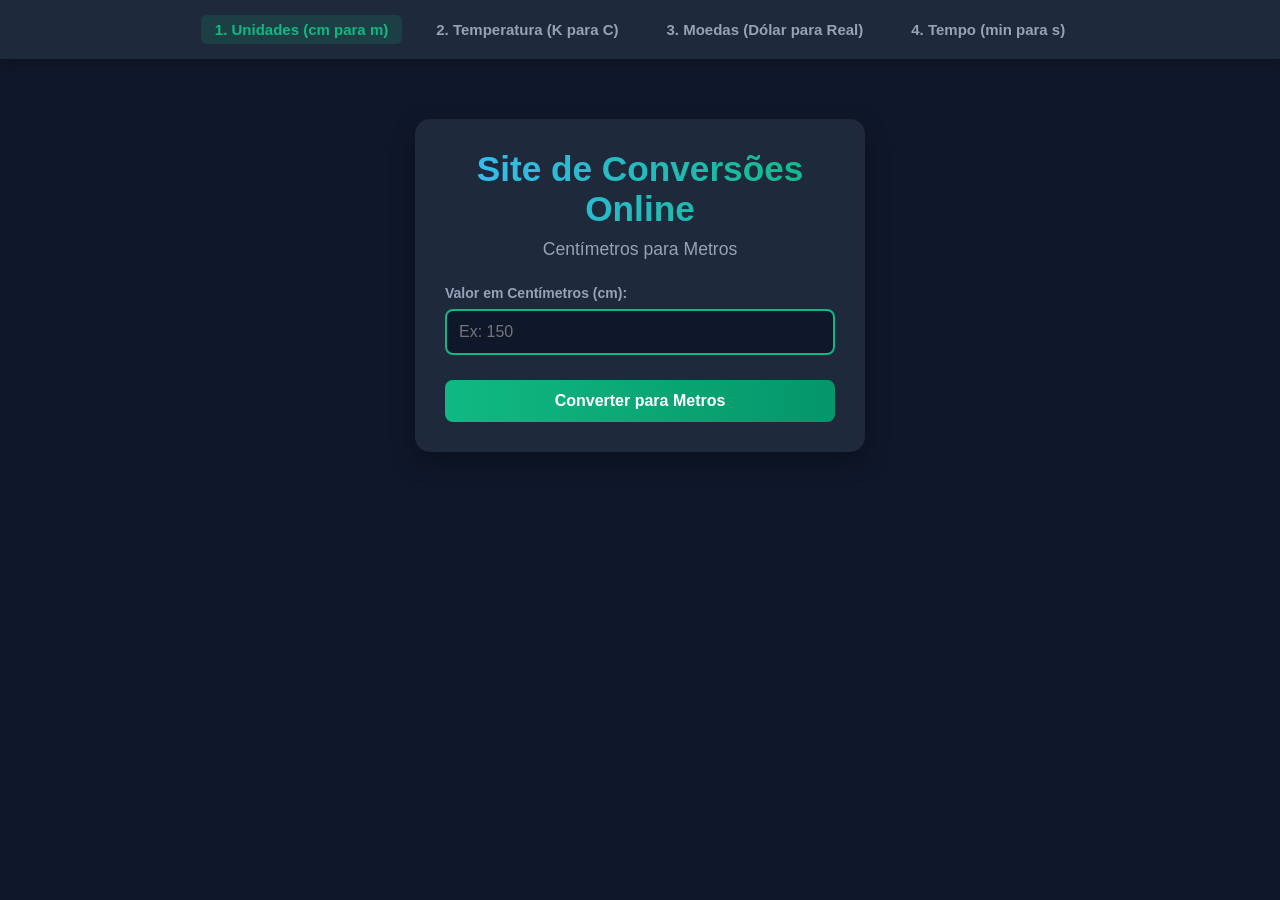
<file: index.html>
<!DOCTYPE html>
<html lang="pt-BR">
<head>
    <meta charset="UTF-8">
    <meta name="viewport" content="width=device-width, initial-scale=1.0">
    <title>Conversões Online - Centimetros para Metros - Unidades</title>
    <link rel="stylesheet" href="style.css">
</head>
<body>

    <nav class="nav-container">
        <a href="index.html" class="nav-link active">1. Unidades (cm para m)</a>
        <a href="segundapg.html" class="nav-link">2. Temperatura (K para C)</a>
        <a href="terceirapg.html" class="nav-link">3. Moedas (Dólar para Real)</a>
        <a href="quartapg.html" class="nav-link">4. Tempo (min para s)</a>
    </nav>

    <main class="container">
        <h1>Site de Conversões Online</h1>
        <p class="subtitle">Centímetros para Metros</p>
        
        <div class="input-group">
            <label for="cmInput">Valor em Centímetros (cm):</label>
            <input type="number" id="cmInput" placeholder="Ex: 150" step="any">
        </div>

        <button id="btnConverter">Converter para Metros</button>

        <div class="result-box" id="resultBox">
            <p>Resultado: <span id="resultadoText">0</span> m</p>
        </div>
    </main>

    <script src="script.js"></script>
</body>
</html>
</file>
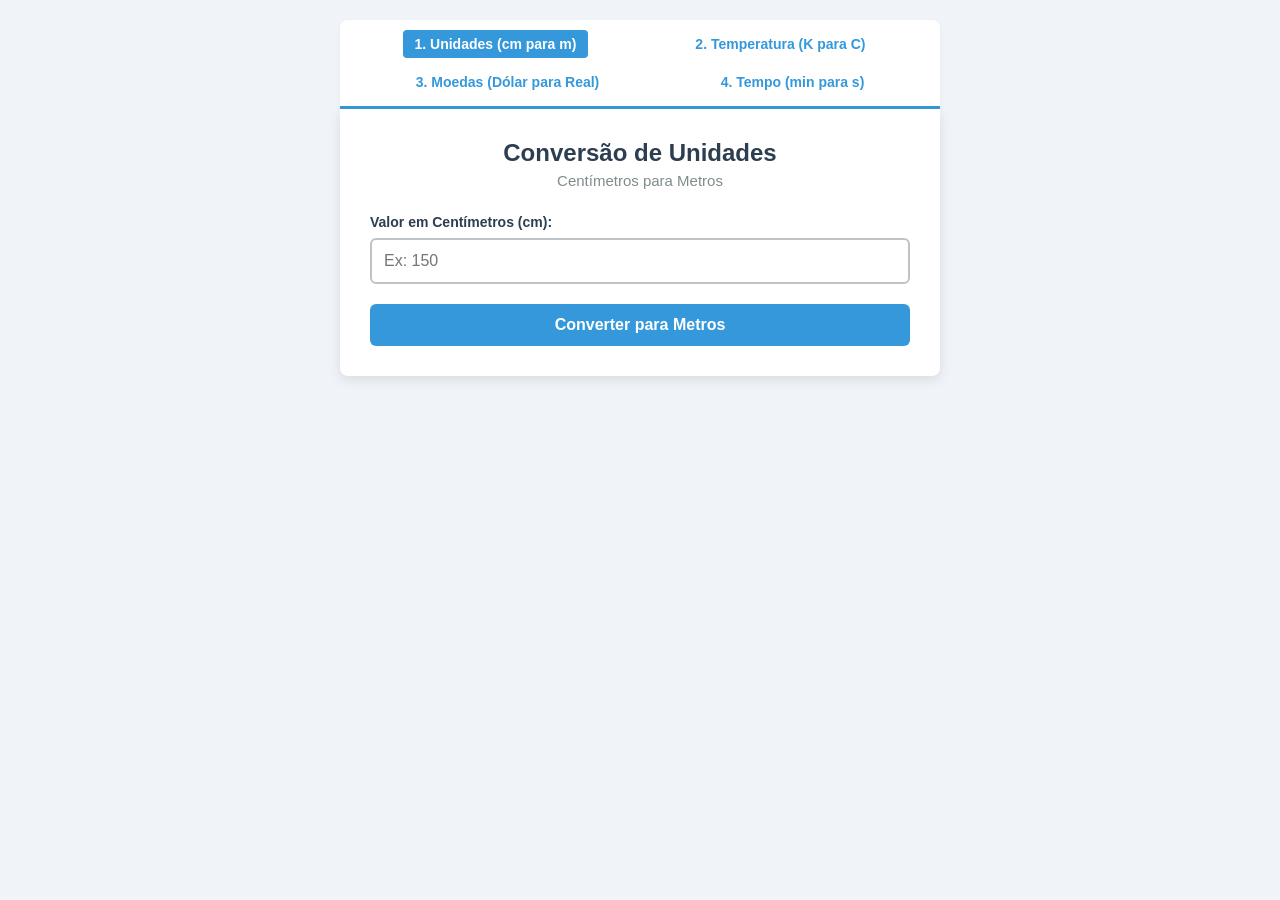
<file: .vscode/index.html>
<!DOCTYPE html>
<html lang="pt-BR">
<head>
    <meta charset="UTF-8">
    <meta name="viewport" content="width=device-width, initial-scale=1.0">
    <title>Site de Conversões Online - Unidades</title>
    <link rel="stylesheet" href="style.css">
</head>
<body>

    <nav class="nav-container">
        <a href="index.html" class="nav-link active">1. Unidades (cm para m)</a>
        <a href="segundapg.html" class="nav-link">2. Temperatura (K para C)</a>
        <a href="terceirapg.html" class="nav-link">3. Moedas (Dólar para Real)</a>
        <a href="quartapg.html" class="nav-link">4. Tempo (min para s)</a>
    </nav>

    <main class="container">
        <h1>Conversão de Unidades</h1>
        <p class="subtitle">Centímetros para Metros</p>
        
        <div class="input-group">
            <label for="cmInput">Valor em Centímetros (cm):</label>
            <input type="number" id="cmInput" placeholder="Ex: 150" step="any">
        </div>

        <button id="btnConverter">Converter para Metros</button>

        <div class="result-box" id="resultBox">
            <p>Resultado: <span id="resultadoText">0</span> m</p>
        </div>
    </main>

    <script src="script.js"></script>
</body>
</html>
</file>
<file: style.css>
/* ==========================================================================
   1. CONFIGURAÇÕES GERAIS E BODY
   ========================================================================== */
* {
    margin: 0;
    padding: 0;
    box-sizing: border-box;
    font-family: sans-serif;
}

body {
    background: #0f172a;
    color: #ffffff;
    min-height: 100vh;
    display: flex;
    flex-direction: column;
    align-items: center;
    /* Removido o padding do body que quebrava o menu de 100% */
}

/* ==========================================================================
   2. MENU DE NAVEGAÇÃO (Igualzinho à imagem image_dc29c4.png)
   ========================================================================== */
.nav-container {
    width: 100%; /* Força o menu a ocupar a tela inteira */
    background: #1e293b;
    padding: 15px 0; /* Padding vertical apenas */
    display: flex;
    justify-content: center;
    gap: 20px;
    flex-wrap: wrap;
    box-shadow: 0 4px 10px rgba(0, 0, 0, 0.2);
}

.nav-link {
    color: #94a3b8;
    text-decoration: none;
    font-weight: bold;
    padding: 6px 14px;
    border-radius: 6px;
    transition: 0.2s;
    font-size: 15px;
}

.nav-link:hover {
    color: #ffffff;
}

/* Estado ativo idêntico à foto */
.nav-link.active {
    background-color: rgba(16, 185, 129, 0.15); /* Fundo verde escuro bem sutil */
    color: #10b981;                             /* Texto verde destacado */
}

/* ==========================================================================
   3. CONTAINER DO CONVERSOR (Centralizado e flutuando na tela)
   ========================================================================== */
.container {
    background: #1e293b;
    border-radius: 15px; /* Totalmente arredondado */
    box-shadow: 0 10px 25px rgba(0, 0, 0, 0.3);
    padding: 30px;
    width: 90%;
    max-width: 450px; /* Tamanho exato do padrão */
    margin: 60px auto; /* Afasta do menu do topo e centraliza na tela */
    text-align: center;
}

h1 {
    font-size: 2.2rem;
    margin-bottom: 10px;
    background: linear-gradient(to right, #38bdf8, #10b981);
    -webkit-background-clip: text;
    background-clip: text;
    -webkit-text-fill-color: transparent;
}

.subtitle {
    font-size: 1.1rem;
    color: #94a3b8;
    margin-bottom: 25px;
}

/* ==========================================================================
   4. FORMULÁRIOS, INPUTS E BOTÕES
   ========================================================================== */
.input-group {
    margin-bottom: 25px;
    text-align: left; /* Alinha o label acima do input */
}

label {
    display: block;
    margin-bottom: 8px;
    color: #94a3b8;
    font-weight: 600;
    font-size: 14px;
}

input[type="number"] {
    width: 100%;
    padding: 12px;
    border: 2px solid #10b981;
    border-radius: 8px;
    background: #0f172a;
    color: white;
    font-size: 1rem;
    outline: none;
    transition: border-color 0.2s;
}

input[type="number"]:focus {
    border-color: #38bdf8;
}

button {
    width: 100%;
    padding: 12px 24px;
    border-radius: 8px;
    border: none;
    background: linear-gradient(to right, #10b981, #059669);
    color: white;
    font-weight: bold;
    cursor: pointer;
    transition: 0.2s;
    font-size: 16px;
}

button:hover {
    opacity: 0.9;
}

/* ==========================================================================
5. CAIXA DE RESULTADO
   ========================================================================== */
.result-box {
    margin-top: 25px;
    background: #0f172a;
    padding: 20px;
    border-radius: 10px;
    border-left: 4px solid #38bdf8;
    display: none; /* Controlado via JS */
    text-align: left;
}

.result-box p {
    color: #cbd5e1;
    font-size: 1.2rem;
}

.result-box span {
    color: #10b981;
    font-size: 1.4rem;
    font-weight: bold;
}
</file>
<file: .vscode/style.css>
/* Configurações Gerais */
* {
    margin: 0;
    padding: 0;
    box-sizing: border-box;
    font-family: 'Segoe UI', Tahoma, Geneva, Verdana, sans-serif;
}

body {
    background-color: #f0f4f8;
    display: flex;
    flex-direction: column;
    align-items: center;
    min-height: 100vh;
    padding: 20px;
}

/* Menu de Navegação das 4 Páginas */
.nav-container {
    background-color: #ffffff;
    border-bottom: 3px solid #3498db;
    padding: 10px 20px;
    width: 100%;
    max-width: 600px;
    display: flex;
    justify-content: space-around;
    flex-wrap: wrap;
    gap: 10px;
    border-radius: 8px 8px 0 0;
    box-shadow: 0 2px 5px rgba(0,0,0,0.05);
}

.nav-link {
    text-decoration: none;
    color: #3498db;
    font-size: 14px;
    font-weight: 600;
    padding: 6px 12px;
    border-radius: 4px;
    transition: all 0.2s;
}

.nav-link:hover {
    background-color: #e8f4fd;
}

.nav-link.active {
    background-color: #3498db;
    color: white;
}

/* Container do Conversor */
.container {
    background-color: #ffffff;
    border-radius: 0 0 8px 8px;
    box-shadow: 0 4px 12px rgba(0, 0, 0, 0.1);
    padding: 30px;
    width: 100%;
    max-width: 600px;
}

h1 {
    color: #2c3e50;
    font-size: 24px;
    text-align: center;
    margin-bottom: 5px;
}

.subtitle {
    text-align: center;
    color: #7f8c8d;
    margin-bottom: 25px;
    font-size: 15px;
}

/* Formulário e Input */
.input-group {
    margin-bottom: 20px;
}

label {
    display: block;
    margin-bottom: 8px;
    color: #2c3e50;
    font-weight: 600;
    font-size: 14px;
}

input[type="number"] {
    width: 100%;
    padding: 12px;
    border: 2px solid #bdc3c7;
    border-radius: 6px;
    font-size: 16px;
    transition: border-color 0.3s;
}

input[type="number"]:focus {
    border-color: #3498db;
    outline: none;
}

/* Botão */
button {
    width: 100%;
    background-color: #3498db;
    color: white;
    border: none;
    padding: 12px;
    font-size: 16px;
    font-weight: bold;
    border-radius: 6px;
    cursor: pointer;
    transition: background-color 0.2s;
}

button:hover {
    background-color: #2980b9;
}

/* Caixa de Resultado */
.result-box {
    margin-top: 25px;
    padding: 15px;
    background-color: #e8f4fd;
    border-left: 4px solid #3498db;
    border-radius: 4px;
    display: none; /* Oculto inicialmente */
}

.result-box p {
    color: #2c3e50;
    font-size: 16px;
}

.result-box span {
    font-weight: bold;
    color: #2980b9;
}
</file>
